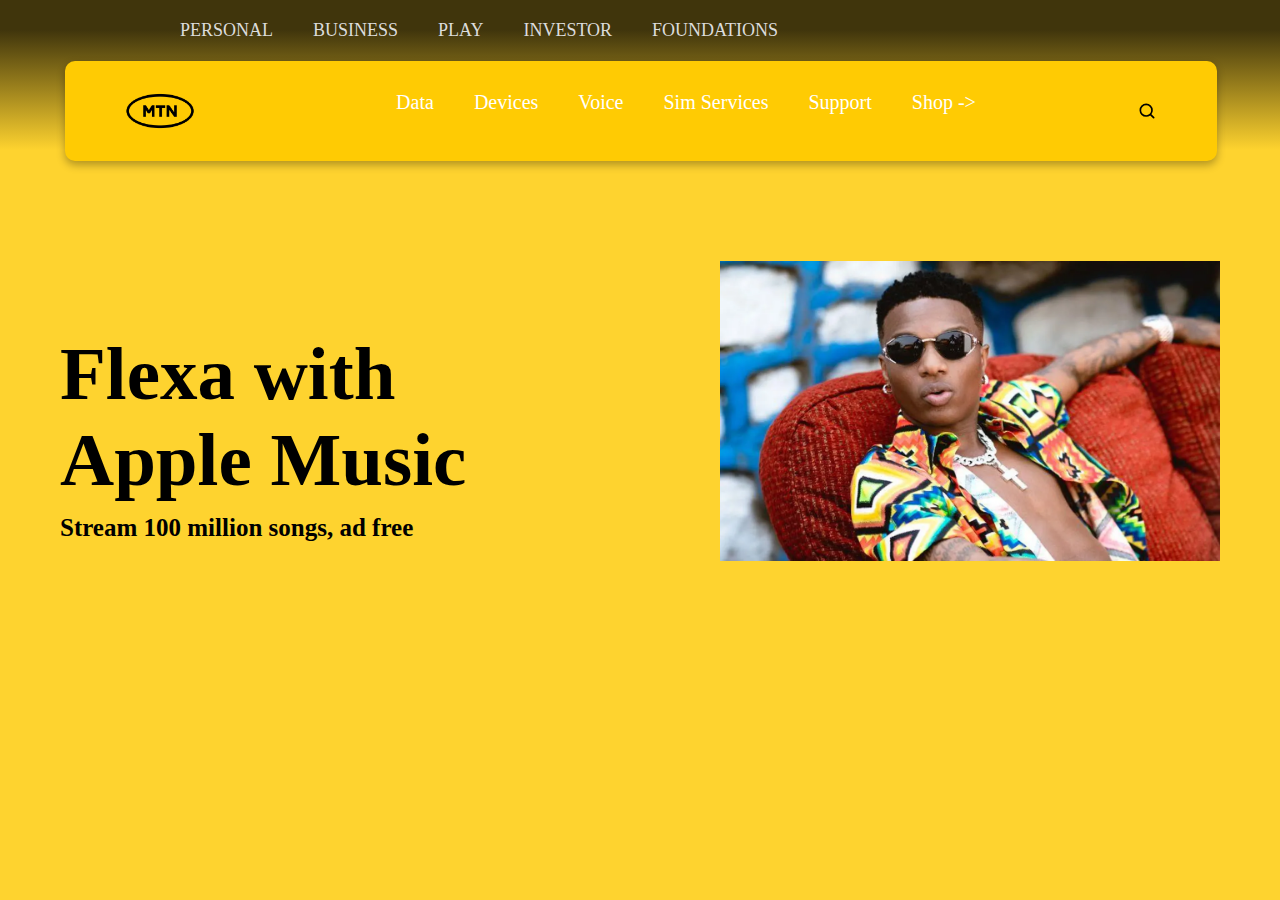
<file: index.html>
<!DOCTYPE html>
<html lang="en">
<head>
    <meta charset="UTF-8">
    <meta name="viewport" content="width=device-width, initial-scale=1.0">
    <title>MTN Nigeria</title>
    <link rel="stylesheet" href="style.css">
    <link rel="shortcut icon" href="Images/mtn-logo-872C5CC8E9-seeklogo.com.png" type="image/x-icon">
</head>
<body>
        <!--topNav-->
        <nav>
            <ul class="topNavList">
                <li>
                    PERSONAL
                </li>
                <li>
                    BUSINESS
                </li>
                <li>
                    PLAY
                </li>
                <li>
                    INVESTOR
                </li>
                <li>
                    FOUNDATIONS
                </li>
            </ul>

            </nav>

        <!--BottomNav-->
        <nav class="BottomNav">
            <img src="Images/MTN-Logo-NoBG.png" width="70px" height="40px" alt="MTNLogo" class="BottonNavIcon1">

            <ul>
                <li>Data</li>
                <li>Devices</li>
                <li>
                    Voice
                </li>
                <li>
                    Sim Services
                </li>
                <li>
                    Support
                </li>
                <li>
                    Shop ->
                </li>
            </ul>

            <img src="Images/search.svg" alt="searchIcon" height="20px" width="20px" class="BottonNavIcon2">

        </nav>

        <div class="container">
            <div class="flexa">
                <h1>Flexa with<br>Apple Music</h1>
                <h4>Stream 100 million songs, ad free</h4>
            </div>

            <div class="img">
                <img src="Images/Wizkid-1.webp" alt="Wizkid" height="300px" width="500px">
            </div>
        </div>


    </body>
    </html>
    
</body>
</html>
</file>
<file: style.css>
body{
    margin: 0;
    height: 100vh;
    background: linear-gradient(to bottom, #40350c 30px, #fed32f 150px);
}

.topNavList{
    display: flex;
    list-style: none;
    margin: 0 0 0 120px;
}

.topNavList li{
    padding: 20px 20px;
    color: #dcdcdc;
    font-size: 18px;
}

.BottomNav{
    display: flex;
    justify-content: space-between;
    width: 90%;
    background-color: #ffcb03;
    /*border: ; */
    height: 100px;
    border-radius: 10px;
    margin: 0 0 0 65px;
    box-shadow: 0px 4px 8px rgba(0, 0, 0, 0.3);
}

.BottonNavIcon1{
    margin: 30px 0 0 60px;
}

.BottonNavIcon2{
    margin: 40px 60px 0 0;
}

.BottomNav ul{
    display: flex;
    list-style: none;
    margin: 10px 0 0 0px;
}

.BottomNav li{
    padding: 20px 20px;
    color: #ffff;
    font-size: 20px;
}

.container{
    display: flex;
    justify-content: space-between;
}

.flexa{
    margin: 120px 0 0 60px;
}

.flexa h1{
    font-size: 75px;
    font-weight: 900;
}

.flexa h4{
    font-size: 25px;
    font-weight: 900;
    margin: -40px 0 0 0;
}

.container img{
    margin: 100px 60px 0 0px;
}
</file>
